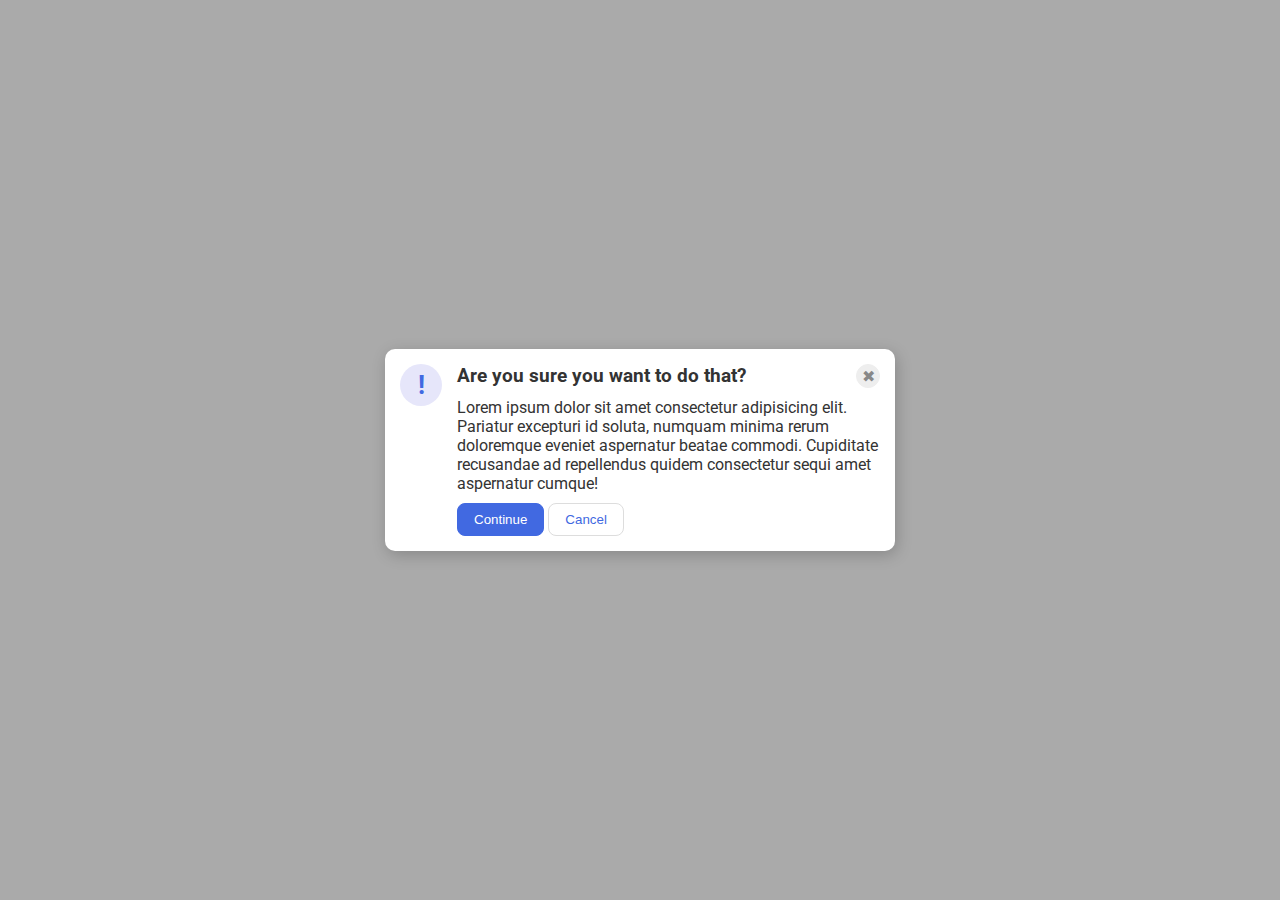
<file: foundations/flex/05-flex-modal/index.html>
<!DOCTYPE html>
<html lang="en">
  <head>
    <meta charset="UTF-8">
    <meta http-equiv="X-UA-Compatible" content="IE=edge">
    <meta name="viewport" content="width=device-width, initial-scale=1.0">
    <link rel="stylesheet" href="style.css">
    <title>Modal</title>
  </head>
  <body>
    <div class="modal">
      <div class="icon">!</div>
      <div class="main-text">
        <div class="header">
          <h3>Are you sure you want to do that?</h3>
          <button class="close-button">✖</button>
        </div>
        <div class="text">Lorem ipsum dolor sit amet consectetur adipisicing elit. Pariatur excepturi id soluta, numquam minima rerum doloremque eveniet aspernatur beatae commodi. Cupiditate recusandae ad repellendus quidem consectetur sequi amet aspernatur cumque!</div>
        <div>
          <button class="continue">Continue</button>
          <button class="cancel">Cancel</button>
        </div>

      </div>
    </div>
  </body>
</html>
</file>
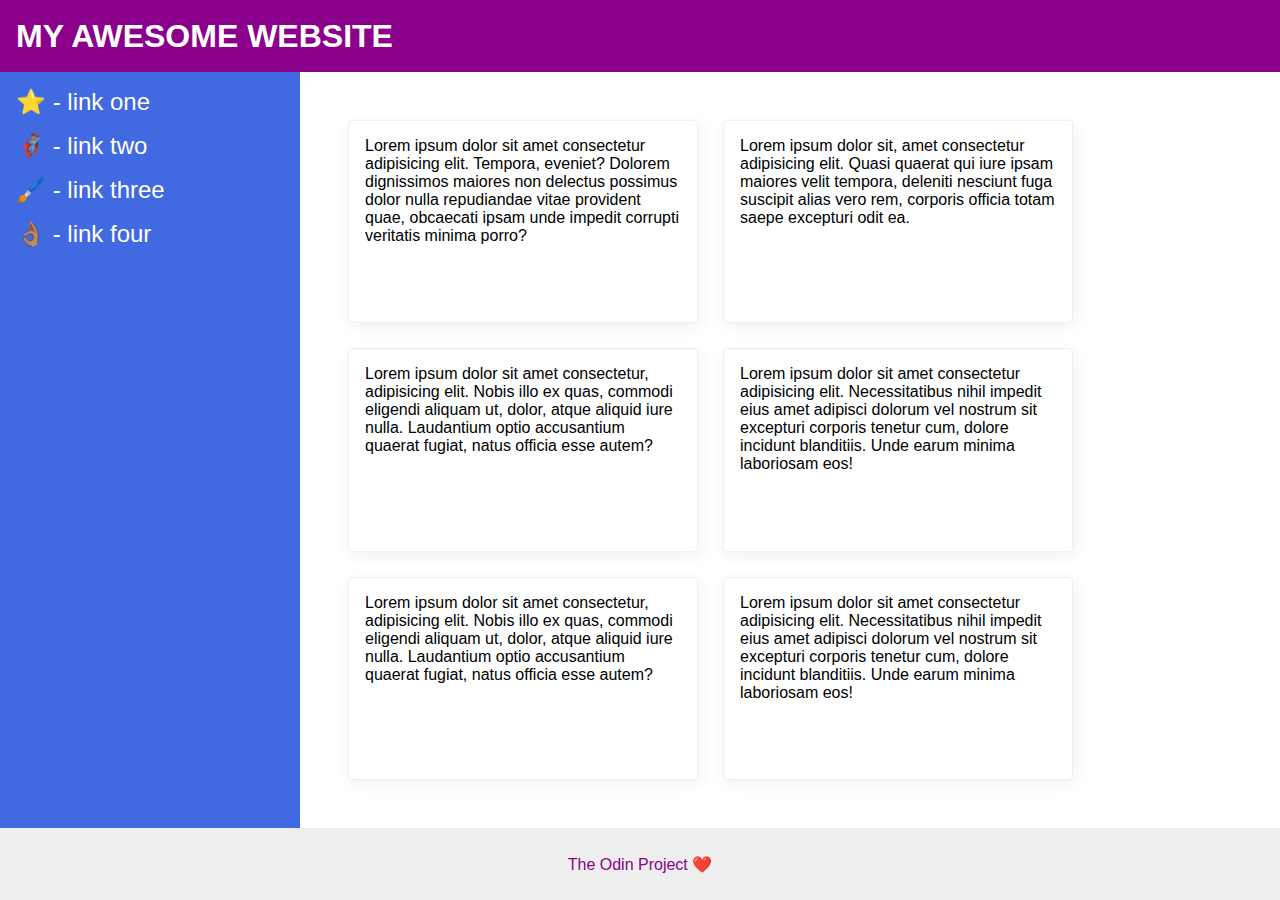
<file: foundations/flex/07-flex-layout-2/index.html>
<!DOCTYPE html>
<html lang="en">
  <head>
    <meta charset="UTF-8">
    <meta http-equiv="X-UA-Compatible" content="IE=edge">
    <meta name="viewport" content="width=device-width, initial-scale=1.0">
    <title>The Holy Grail</title>
    <link rel="stylesheet" href="style.css">
  </head>
  <body>
    <div class="header">
      MY AWESOME WEBSITE
    </div>
    
    <div class="main-content">
      <div class="sidebar">
        <ul>
          <li><a href="#">⭐ - link one</a></li>
          <li><a href="#">🦸🏽‍♂️ - link two</a></li>
          <li><a href="#">🖌️ - link three</a></li>
          <li><a href="#">👌🏽 - link four</a></li>
        </ul>
      </div>

      <div id="cards">
        <div class="card">Lorem ipsum dolor sit amet consectetur adipisicing elit. Tempora, eveniet? Dolorem dignissimos maiores non delectus possimus dolor nulla repudiandae vitae provident quae, obcaecati ipsam unde impedit corrupti veritatis minima porro?</div>
        <div class="card">Lorem ipsum dolor sit, amet consectetur adipisicing elit. Quasi quaerat qui iure ipsam maiores velit tempora, deleniti nesciunt fuga suscipit alias vero rem, corporis officia totam saepe excepturi odit ea.</div>
        <div class="card">Lorem ipsum dolor sit amet consectetur, adipisicing elit. Nobis illo ex quas, commodi eligendi aliquam ut, dolor, atque aliquid iure nulla. Laudantium optio accusantium quaerat fugiat, natus officia esse autem?</div>
        <div class="card">Lorem ipsum dolor sit amet consectetur adipisicing elit. Necessitatibus nihil impedit eius amet adipisci dolorum vel nostrum sit excepturi corporis tenetur cum, dolore incidunt blanditiis. Unde earum minima laboriosam eos!</div>
        <div class="card">Lorem ipsum dolor sit amet consectetur, adipisicing elit. Nobis illo ex quas, commodi eligendi aliquam ut, dolor, atque aliquid iure nulla. Laudantium optio accusantium quaerat fugiat, natus officia esse autem?</div>
        <div class="card">Lorem ipsum dolor sit amet consectetur adipisicing elit. Necessitatibus nihil impedit eius amet adipisci dolorum vel nostrum sit excepturi corporis tenetur cum, dolore incidunt blanditiis. Unde earum minima laboriosam eos!</div>
      </div>
    </div>
    
    
    <div class="footer">
      The Odin Project ❤️
    </div>
  </body>
</html>
</file>
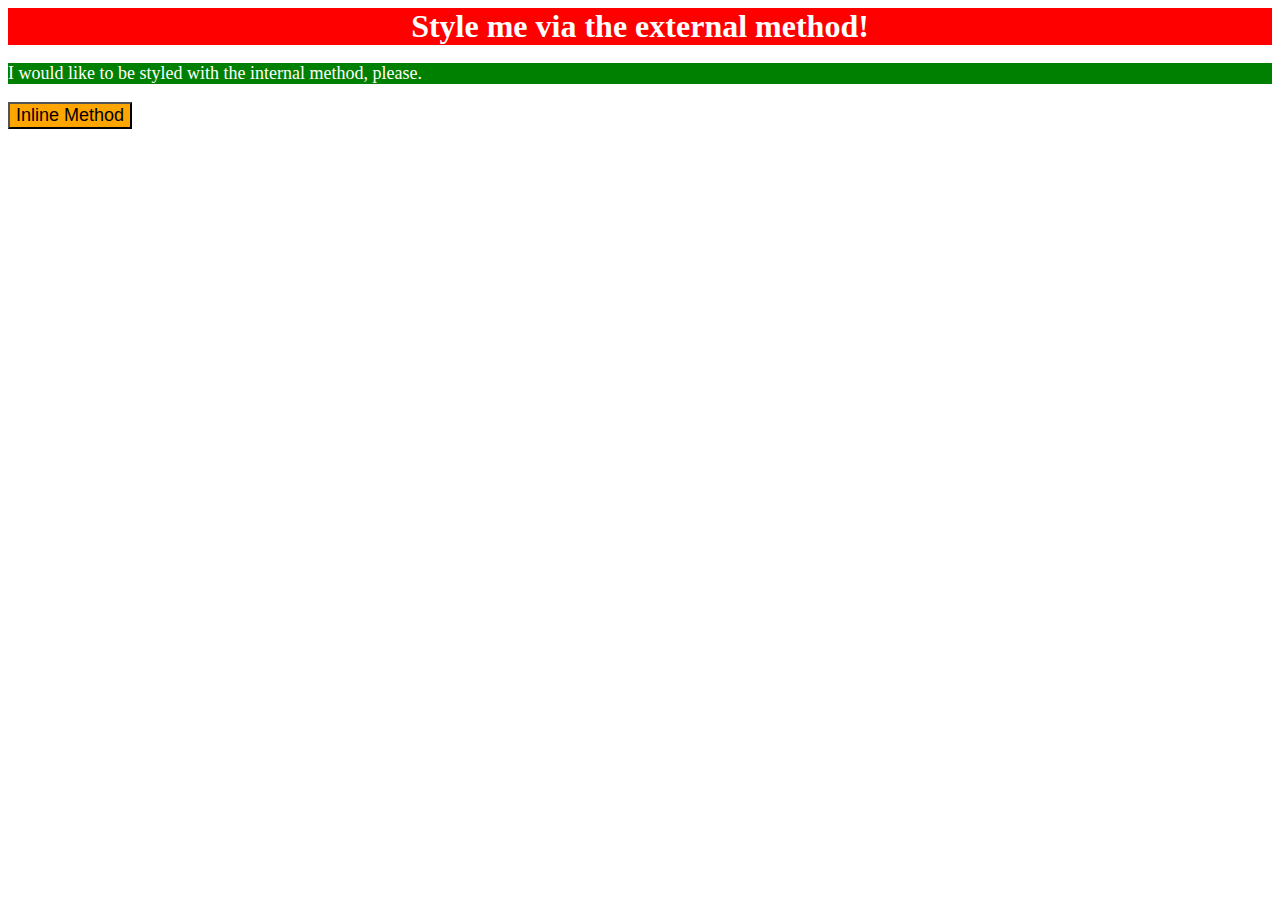
<file: foundations/intro-to-css/01-css-methods/index.html>
<!DOCTYPE html>
<html lang="en">
  <head>
    <meta charset="UTF-8">
    <meta http-equiv="X-UA-Compatible" content="IE=edge">
    <meta name="viewport" content="width=device-width, initial-scale=1.0">
    <title>Methods for Adding CSS</title>
    <link rel="stylesheet" href="style.css">
    <style>
      p{
        background-color: green;
        color: white;
        font-size: 18px;
      }
    </style>
  </head>
  <body>
    <div>Style me via the external method!</div>
    <p>I would like to be styled with the internal method, please.</p>
    <button style="background-color: orange; font-size: 18px;">Inline Method</button>
  </body>
</html>
</file>
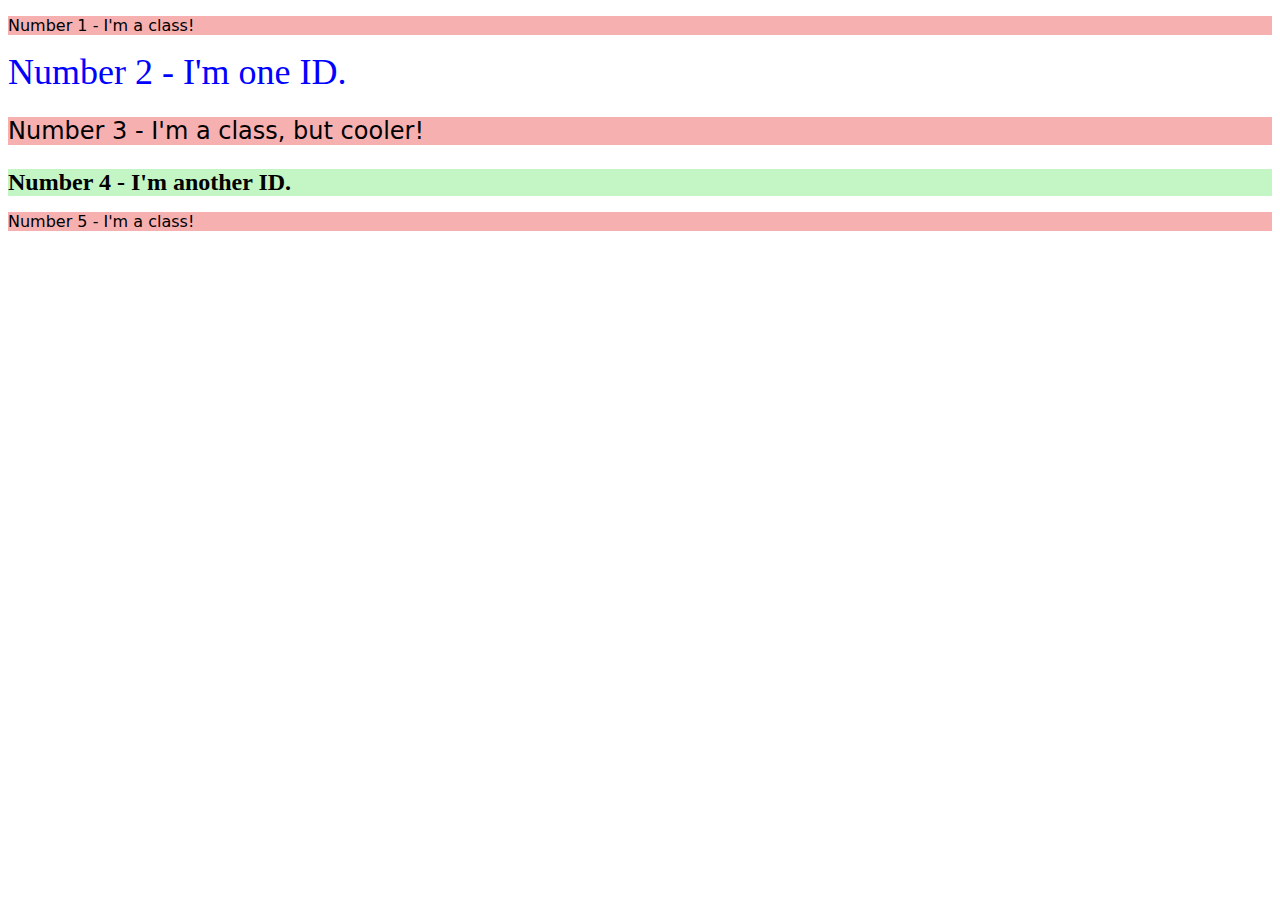
<file: foundations/intro-to-css/02-class-id-selectors/index.html>
<!DOCTYPE html>
<html lang="en">
  <head>
    <meta charset="UTF-8">
    <meta http-equiv="X-UA-Compatible" content="IE=edge">
    <meta name="viewport" content="width=device-width, initial-scale=1.0">
    <title>Class and ID Selectors</title>
    <link rel="stylesheet" href="style.css">
  </head>
  <body>
    <p class="odd">Number 1 - I'm a class!</p>
    <div id="num2">Number 2 - I'm one ID.</div>
    <p class="odd medium-font-size">Number 3 - I'm a class, but cooler!</p>
    <div id="fourth" class="medium-font-size">Number 4 - I'm another ID.</div>
    <p class="odd">Number 5 - I'm a class!</p>
  </body>
</html>
</file>
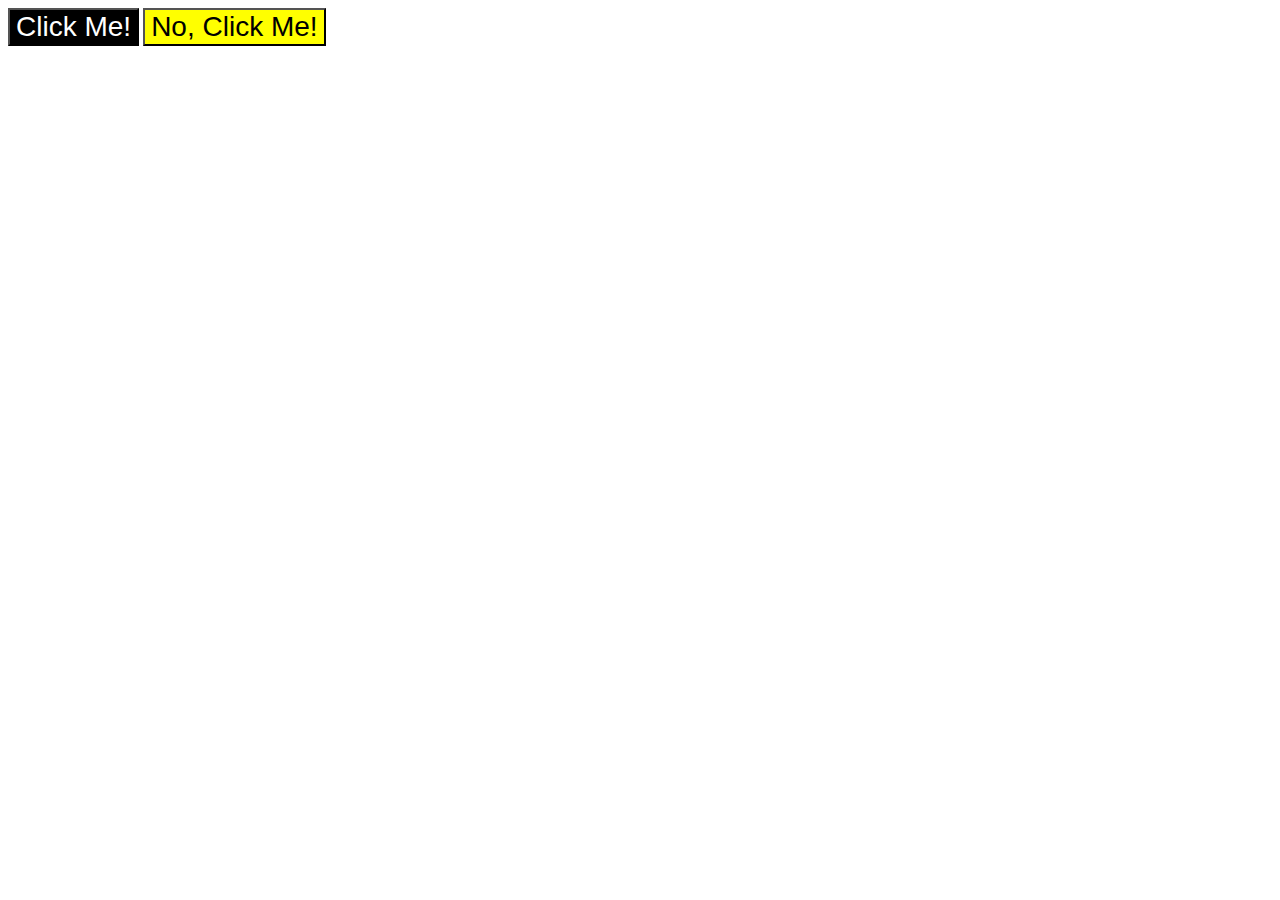
<file: foundations/intro-to-css/03-grouping-selectors/index.html>
<!DOCTYPE html>
<html lang="en">
  <head>
    <meta charset="UTF-8">
    <meta http-equiv="X-UA-Compatible" content="IE=edge">
    <meta name="viewport" content="width=device-width, initial-scale=1.0">
    <title>Grouping Selectors</title>
    <link rel="stylesheet" href="style.css">
  </head>
  <body>
    <button class="click">Click Me!</button>
    <button class="noclick">No, Click Me!</button>
  </body>
</html>
</file>
<file: foundations/flex/05-flex-modal/style.css>
@import url('https://fonts.googleapis.com/css2?family=Roboto:wght@400;700&display=swap');

html, body {
  height: 100%;
}

body {
  font-family: Roboto, sans-serif;
  margin: 0;
  background: #aaa;
  color: #333;
  /* I'll give you this one for free lol */
  display: flex;
  align-items: center;
  justify-content: center;
}

.modal {
  background: white;
  width: 480px;
  border-radius: 10px;
  box-shadow: 2px 4px 16px rgba(0,0,0,.2);
  display: flex;
  padding: 15px;
  gap: 15px;
}

.icon {
  color: royalblue;
  font-size: 26px;
  font-weight: 700;
  background: lavender;
  width: 42px;
  height: 42px;
  border-radius: 50%;
  display: flex;
  align-items: center;
  justify-content: center;
  flex: none;
}

.close-button {
  background: #eee;
  border-radius: 50%;
  color: #888;
  font-weight: 400;
  font-size: 16px;
  height: 24px;
  width: 24px;
  display: flex;
  align-items: center;
  justify-content: center;
  border: 1px solid #eee;
  padding: 0;
}

button {
  cursor: pointer;
  padding: 8px 16px;
  border-radius: 8px;
}

button.continue {
  background: royalblue;
  border: 1px solid royalblue;
  color: white;
}

button.cancel {
  background: white;
  border: 1px solid #ddd;
  color: royalblue;
}

.header{
  display: flex;
  justify-content: space-between;
  align-items: center;
}

h3{
  margin:0;
}

.main-text{
  display: flex;
  flex-direction: column;
  gap: 10px;
}
</file>
<file: foundations/flex/07-flex-layout-2/style.css>
body {
  font-family: -apple-system, BlinkMacSystemFont, 'Segoe UI', Roboto, Oxygen, Ubuntu, Cantarell, 'Open Sans', 'Helvetica Neue', sans-serif;
  margin: 0;
  min-height: 100vh;
  display: flex;
  flex-direction: column;
}

.header {
  height: 72px;
  background: darkmagenta;
  color: white;
  font-weight: 900;
  font-size: 32px;
  display: flex;
  align-items: center;
  padding: 0px 16px;
}

.footer {
  height: 72px;
  background: #eee;
  color: darkmagenta;
  display: flex;
  align-items: center;
  justify-content: center;
}

.sidebar {
  width: 300px;
  background: royalblue;
  box-sizing: border-box;
  flex: 1 0 auto;
  padding: 16px;
}

#cards{
  display: flex;
  padding: 48px;
  flex-wrap: wrap;
  gap: 25px;
  justify-content: flex-start;
}

.card {
  box-sizing:border-box;
  flex-basis: 350px;
  border: 1px solid #eee;
  box-shadow: 2px 4px 16px rgba(0,0,0,.06);
  border-radius: 4px;
  padding: 16px;
}

.main-content{
  flex: 1;
  display: flex;
}

a {
  font-size: 24px;
  color: white;
  text-decoration: none;
}

li{margin-bottom: 16px;}

ul{
  list-style-type: none;
  padding: 0;
  margin: 0;
}
</file>
<file: foundations/intro-to-css/01-css-methods/style.css>
div{
    background-color: red;
    color: white;
    font-size: 32px;
    text-align: center;
    font-weight: bold;
}
</file>
<file: foundations/intro-to-css/02-class-id-selectors/style.css>
/* Add CSS Styling */

.odd{
    background-color: #f7b0b0;
    font-family: Verdana, 'Dejavu Sans', sans-serif;
}

#num2{
    color: blue;
    font-size: 36px;
}

.medium-font-size{
    font-size: 24px;
}

#fourth {
    background-color:rgb(196, 245, 196);
    font-weight: bold;
}
</file>
<file: foundations/intro-to-css/03-grouping-selectors/style.css>
/* Add CSS Styling */
.click{
    background-color: black;
    color: white;
}

.noclick{
    background-color: yellow;
}

.click, .noclick{
    font-size: 28px;
    font-family: Helvetica, 'Times New Roman', sans-serif;
}
</file>
